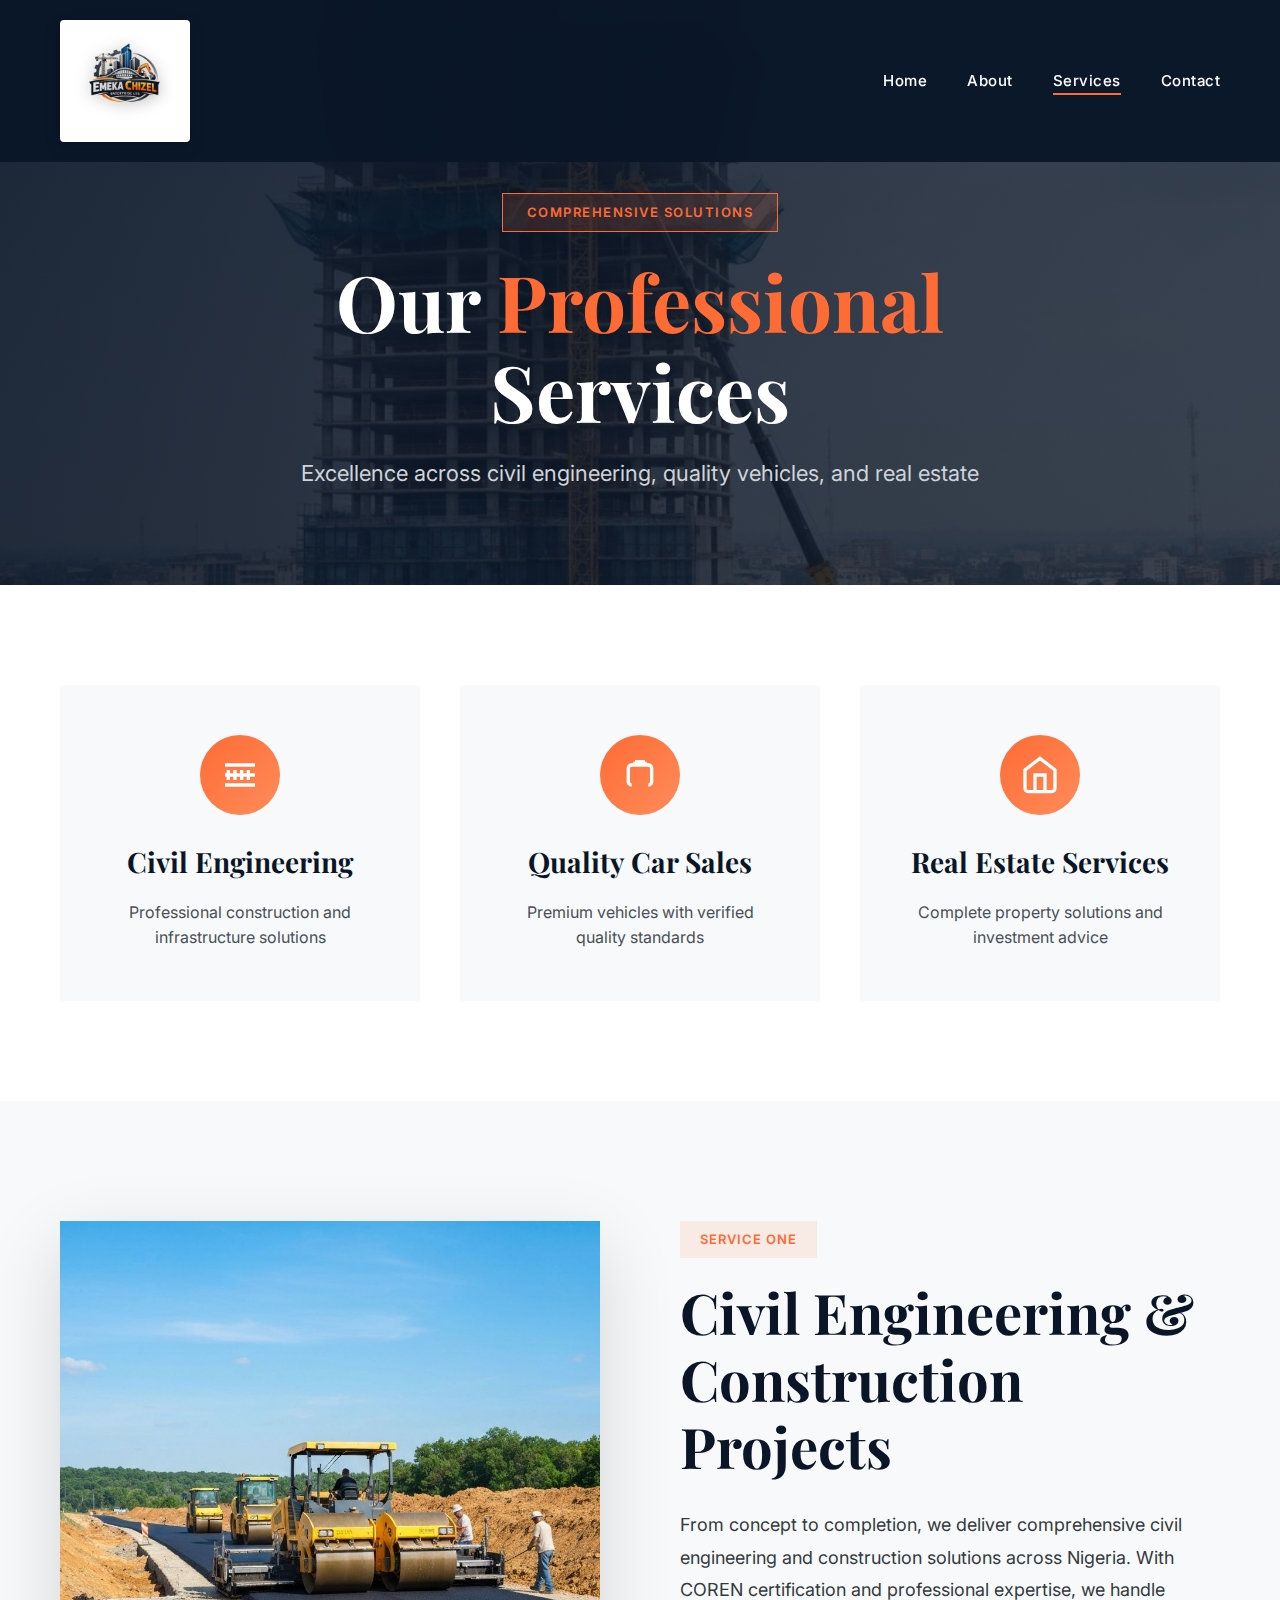
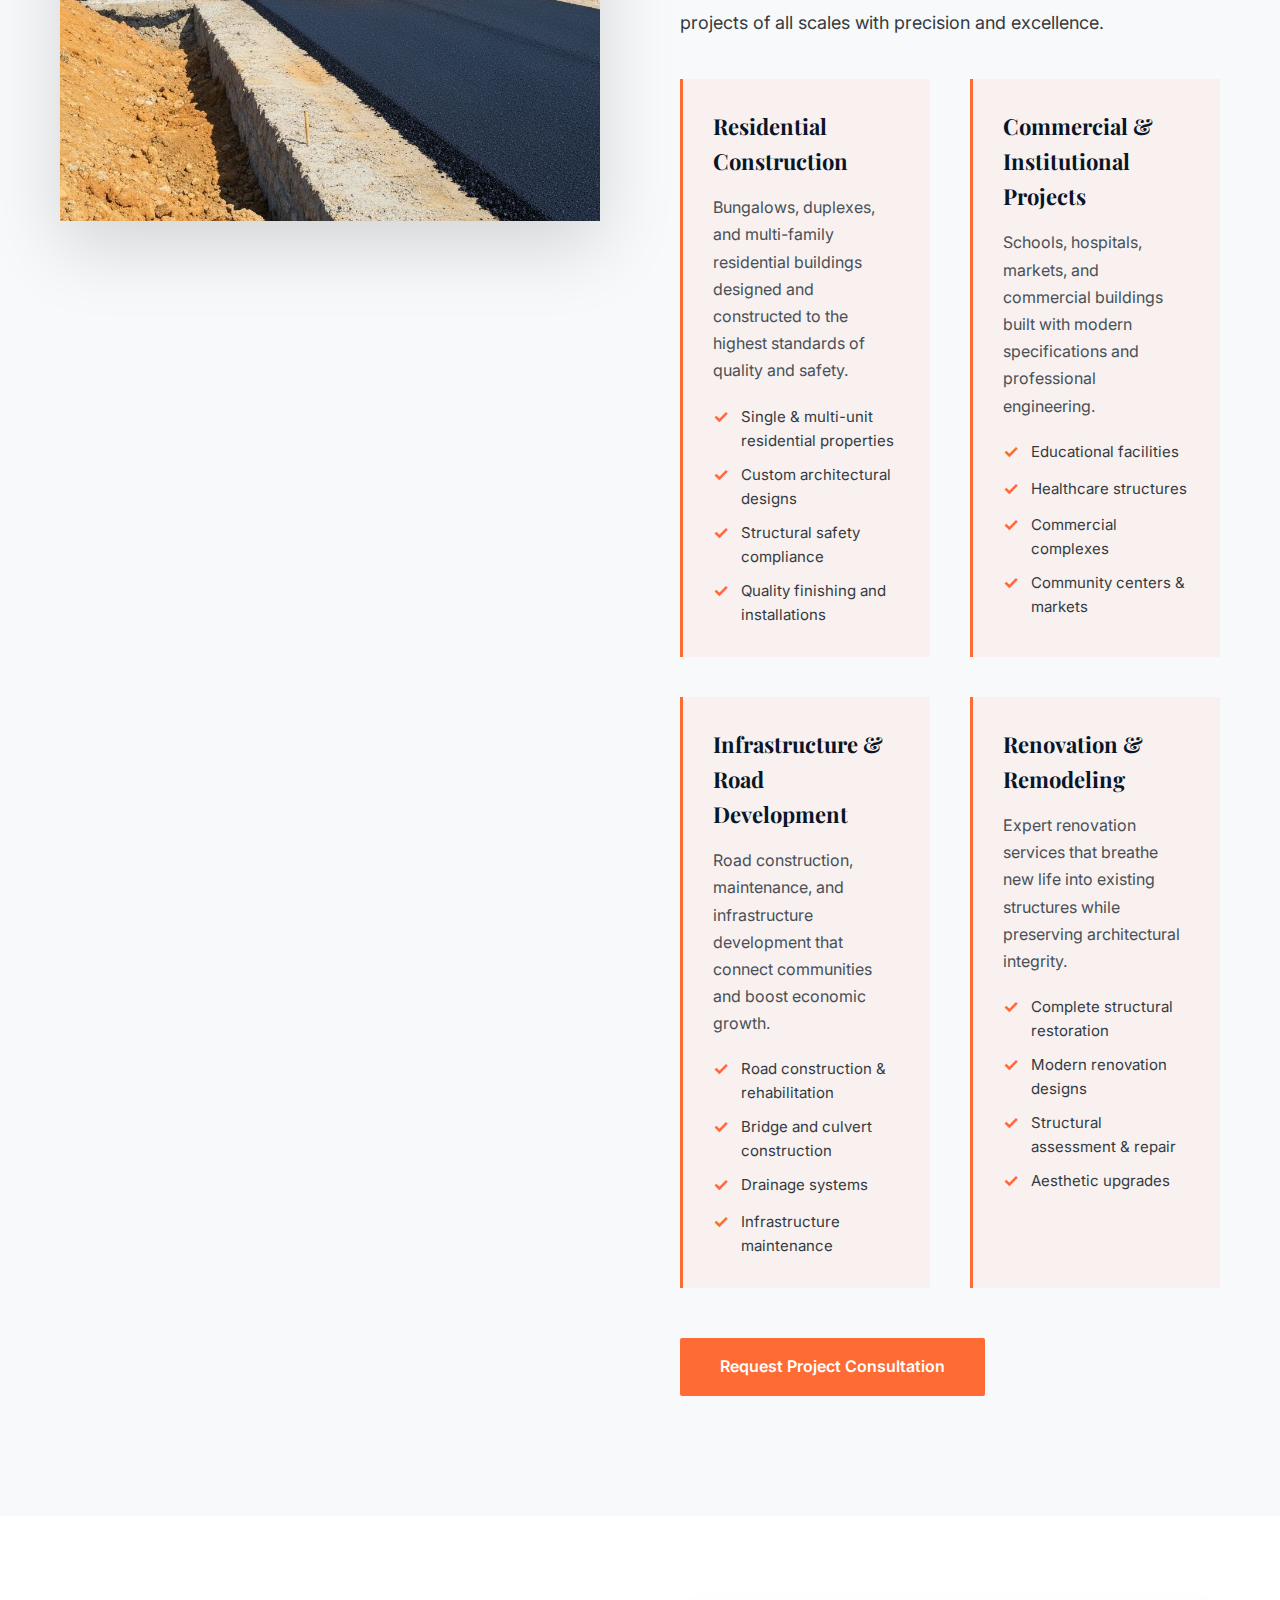
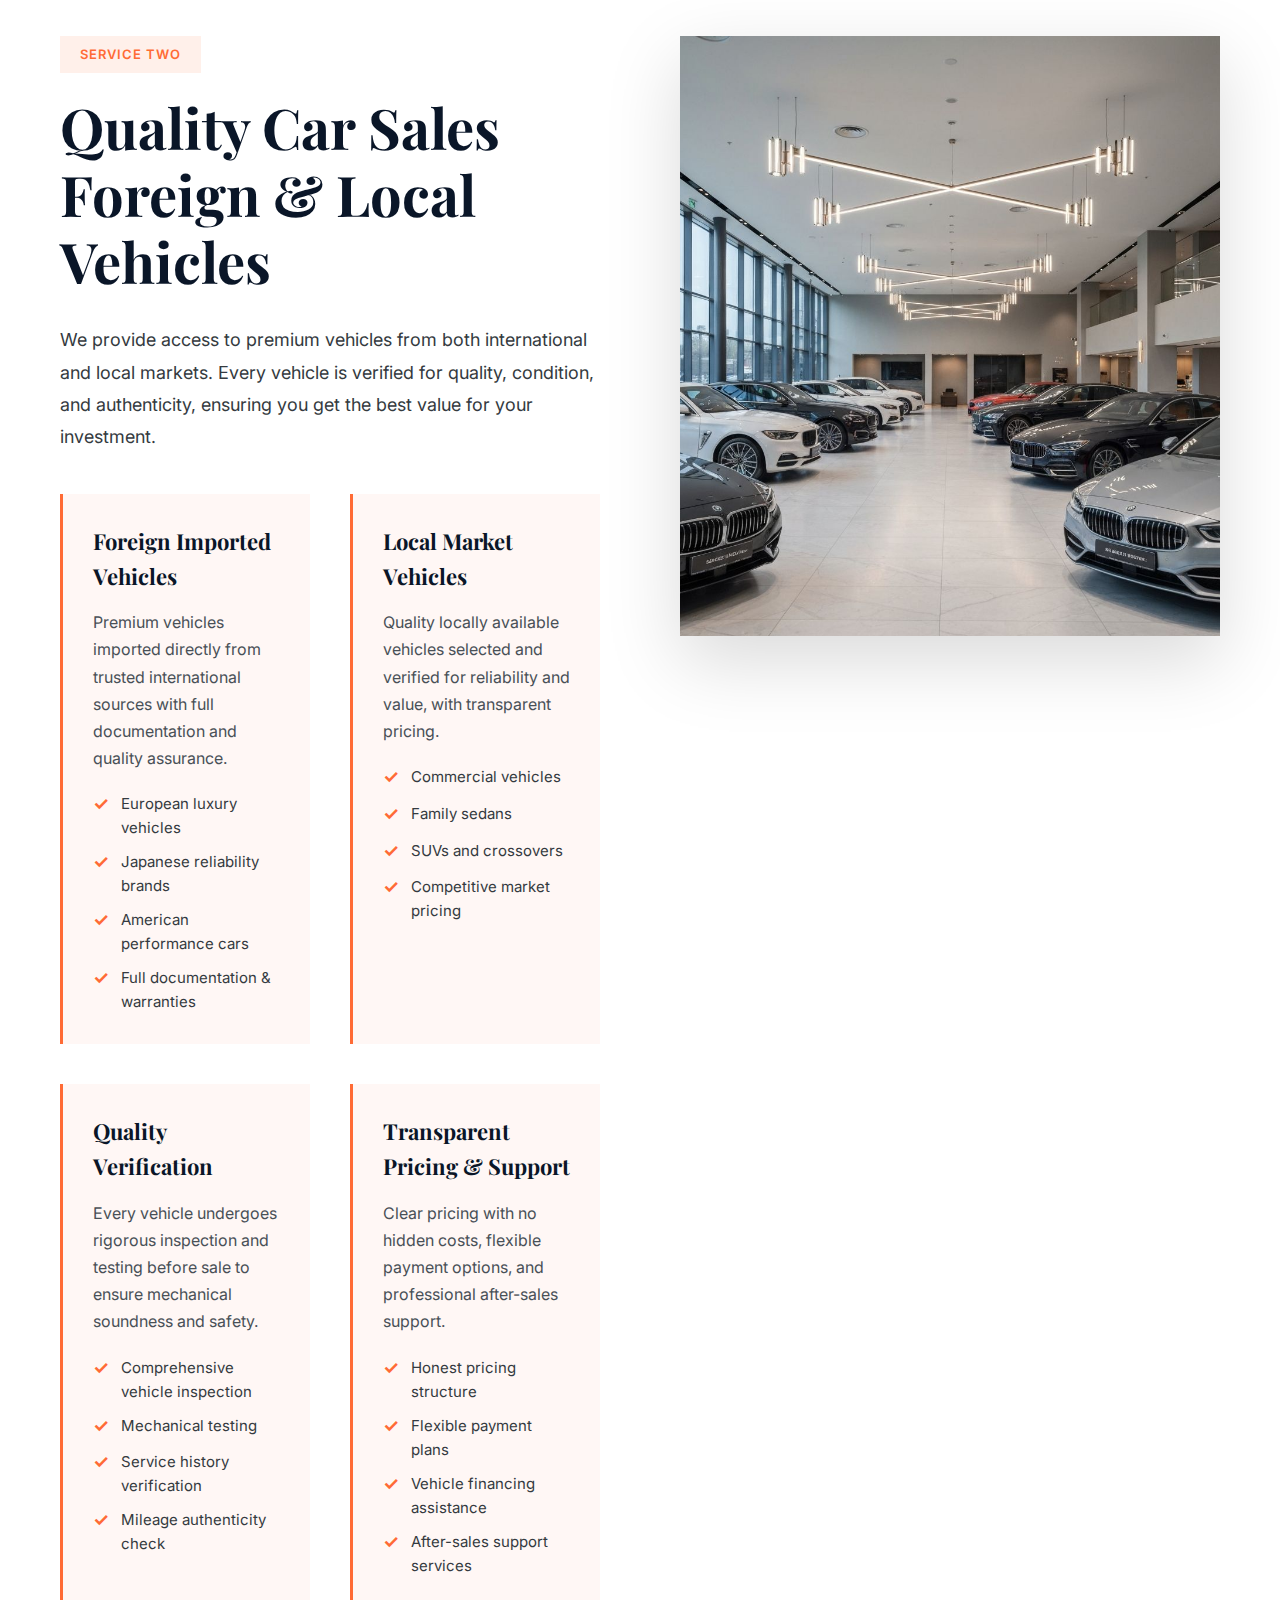
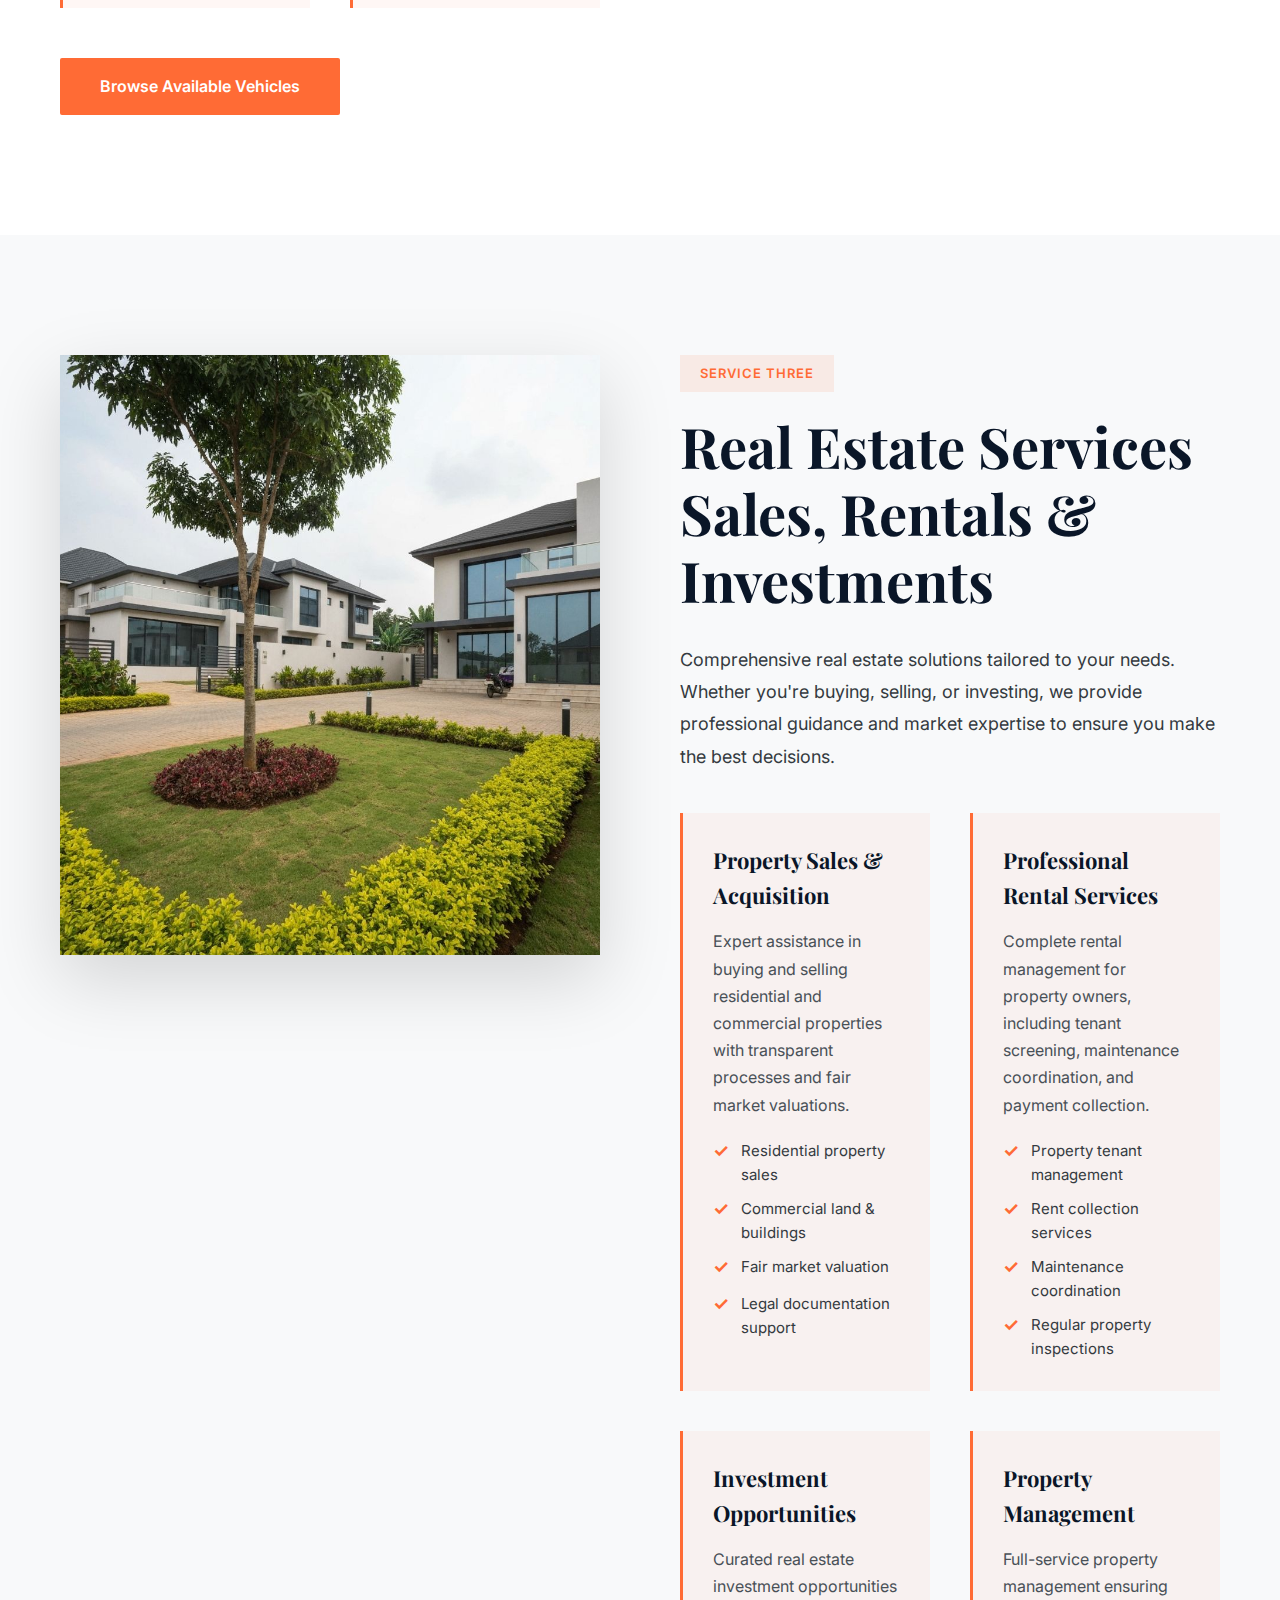
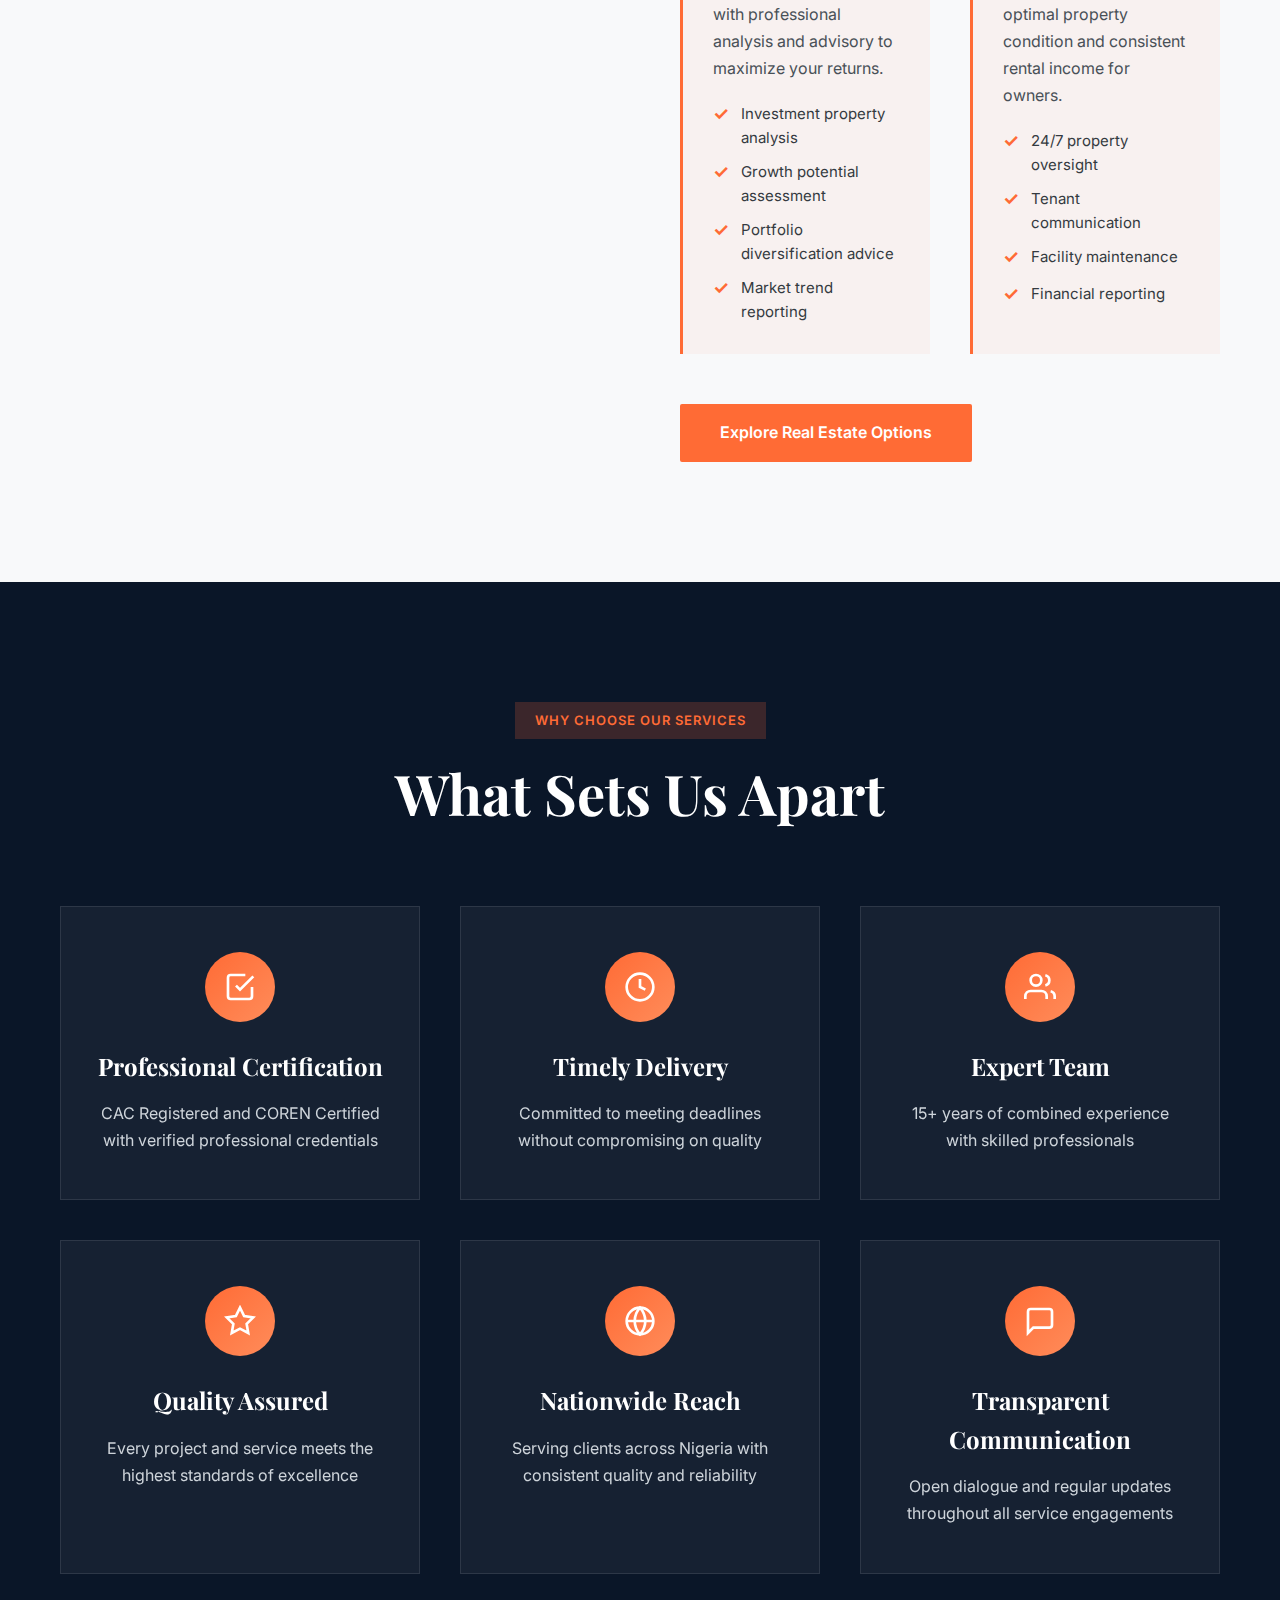
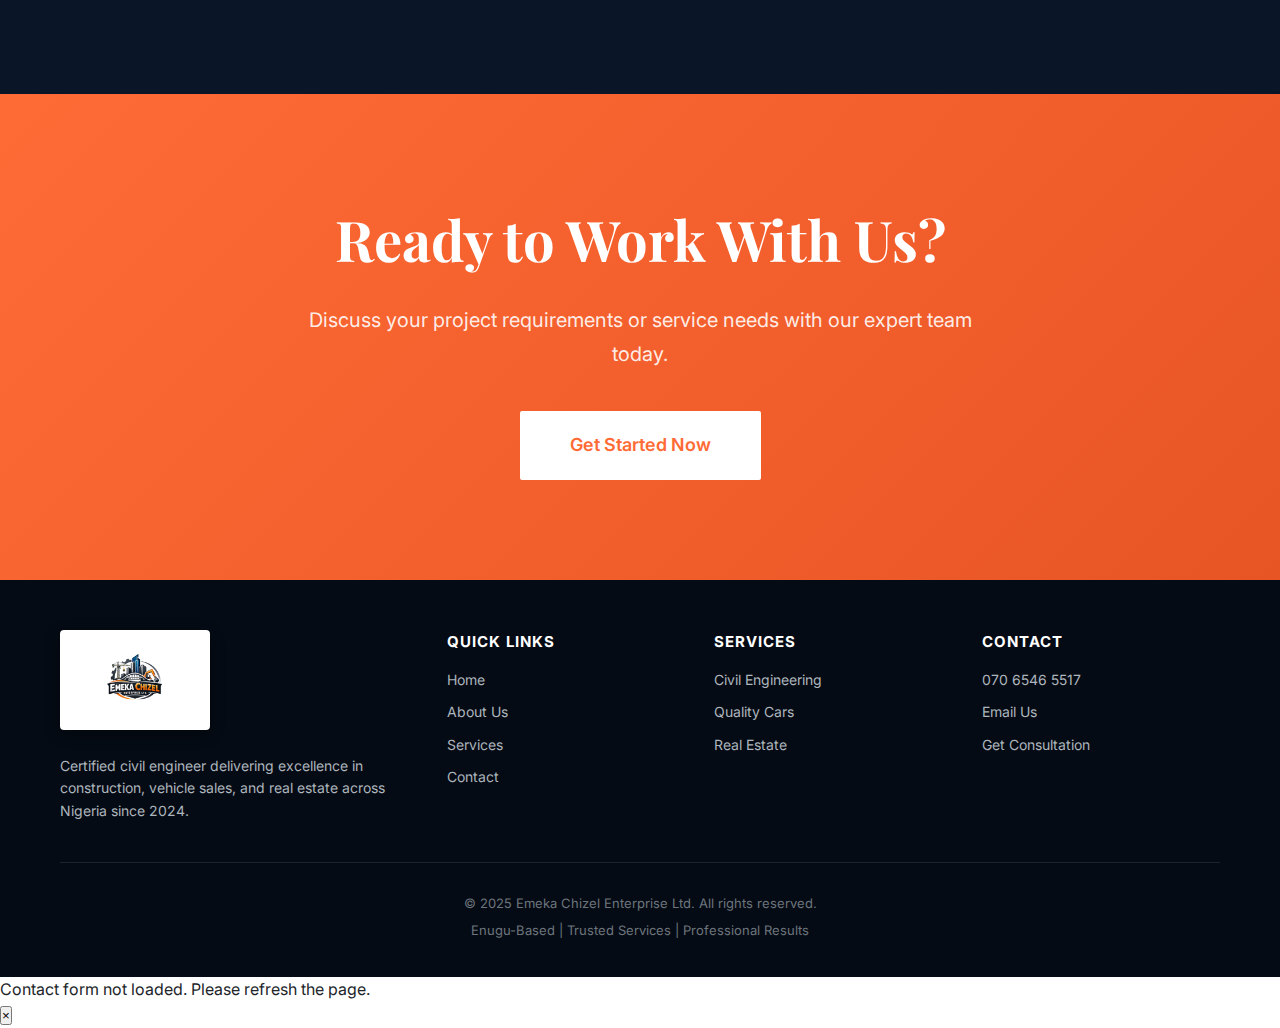
<file: services.html>
<!DOCTYPE html>
<html lang="en">
  <head>
    <meta charset="UTF-8" />
    <meta name="viewport" content="width=device-width, initial-scale=1.0" />
    <title>
      Services | Emeka Chizel Enterprise Ltd - Civil Engineering, Cars & Real
      Estate
    </title>
    <link rel="stylesheet" href="style.css" />
    <link rel="stylesheet" href="services.css" />
    <link rel="preconnect" href="https://fonts.googleapis.com" />
    <link rel="preconnect" href="https://fonts.gstatic.com" crossorigin />
    <link
      href="https://fonts.googleapis.com/css2?family=Playfair+Display:wght@400;500;600;700&family=Inter:wght@300;400;500;600;700&display=swap"
      rel="stylesheet"
    />
  </head>
  <body>
    <!-- Navigation -->
    <nav class="nav">
      <div class="container nav-container">
        <div class="nav-logo">
          <a href="index.html">
            <img
              src="./public/images/logo.png"
              alt="Emeka Chizel Enterprise Ltd"
            />
          </a>
        </div>
        <button class="nav-toggle" aria-label="Toggle navigation">
          <span></span>
          <span></span>
          <span></span>
        </button>
        <ul class="nav-menu">
          <li><a href="index.html">Home</a></li>
          <li><a href="about.html">About</a></li>
          <li><a href="services.html" class="active">Services</a></li>
          <li><a href="contact.html">Contact</a></li>
        </ul>
      </div>
    </nav>

    <!-- Services Hero -->
    <section class="services-hero">
      <div class="hero-background">
        <img
          src="./public/images/commercial-building.jpg"
          alt="Our professional services"
        />
        <div class="hero-overlay"></div>
      </div>
      <div class="container hero-content">
        <div class="hero-label">Comprehensive Solutions</div>
        <h1 class="hero-title">
          Our <span class="title-accent">Professional</span><br />Services
        </h1>
        <p class="hero-subtitle">
          Excellence across civil engineering, quality vehicles, and real estate
        </p>
      </div>
    </section>

    <!-- Services Overview -->
    <section class="services-overview">
      <div class="container">
        <div class="overview-grid">
          <div class="overview-card">
            <div class="overview-icon">
              <svg
                viewBox="0 0 24 24"
                fill="none"
                stroke="currentColor"
                stroke-width="2"
              >
                <path
                  d="M3 12h18M3 6h18M3 18h18M5 9v6M9 9v6M13 9v6M17 9v6"
                ></path>
              </svg>
            </div>
            <h3>Civil Engineering</h3>
            <p>Professional construction and infrastructure solutions</p>
          </div>
          <div class="overview-card">
            <div class="overview-icon">
              <svg
                viewBox="0 0 24 24"
                fill="none"
                stroke="currentColor"
                stroke-width="2"
              >
                <path
                  d="M7 18c-1.1 0-2-.9-2-2v-8a2 2 0 012-2h10a2 2 0 012 2v8a2 2 0 01-2 2M9 4h6M9 4v2h6V4"
                ></path>
              </svg>
            </div>
            <h3>Quality Car Sales</h3>
            <p>Premium vehicles with verified quality standards</p>
          </div>
          <div class="overview-card">
            <div class="overview-icon">
              <svg
                viewBox="0 0 24 24"
                fill="none"
                stroke="currentColor"
                stroke-width="2"
              >
                <path d="M3 9l9-7 9 7v11a2 2 0 01-2 2H5a2 2 0 01-2-2z"></path>
                <path d="M9 22V12h6v10"></path>
              </svg>
            </div>
            <h3>Real Estate Services</h3>
            <p>Complete property solutions and investment advice</p>
          </div>
        </div>
      </div>
    </section>

    <!-- Service 1: Civil Engineering -->
    <section class="service-detail civil-engineering">
      <div class="container">
        <div class="service-detail-grid">
          <div class="service-detail-image">
            <img
              src="./public/images/road-construction.jpg"
              alt="Civil Engineering Projects"
            />
          </div>
          <div class="service-detail-content">
            <div class="section-label">Service One</div>
            <h2 class="section-title">
              Civil Engineering &<br />Construction Projects
            </h2>
            <p class="service-intro">
              From concept to completion, we deliver comprehensive civil
              engineering and construction solutions across Nigeria. With COREN
              certification and professional expertise, we handle projects of
              all scales with precision and excellence.
            </p>
            <div class="service-features">
              <div class="feature-block">
                <h3>Residential Construction</h3>
                <p>
                  Bungalows, duplexes, and multi-family residential buildings
                  designed and constructed to the highest standards of quality
                  and safety.
                </p>
                <ul class="feature-list">
                  <li>Single & multi-unit residential properties</li>
                  <li>Custom architectural designs</li>
                  <li>Structural safety compliance</li>
                  <li>Quality finishing and installations</li>
                </ul>
              </div>
              <div class="feature-block">
                <h3>Commercial & Institutional Projects</h3>
                <p>
                  Schools, hospitals, markets, and commercial buildings built
                  with modern specifications and professional engineering.
                </p>
                <ul class="feature-list">
                  <li>Educational facilities</li>
                  <li>Healthcare structures</li>
                  <li>Commercial complexes</li>
                  <li>Community centers & markets</li>
                </ul>
              </div>
              <div class="feature-block">
                <h3>Infrastructure & Road Development</h3>
                <p>
                  Road construction, maintenance, and infrastructure development
                  that connect communities and boost economic growth.
                </p>
                <ul class="feature-list">
                  <li>Road construction & rehabilitation</li>
                  <li>Bridge and culvert construction</li>
                  <li>Drainage systems</li>
                  <li>Infrastructure maintenance</li>
                </ul>
              </div>
              <div class="feature-block">
                <h3>Renovation & Remodeling</h3>
                <p>
                  Expert renovation services that breathe new life into existing
                  structures while preserving architectural integrity.
                </p>
                <ul class="feature-list">
                  <li>Complete structural restoration</li>
                  <li>Modern renovation designs</li>
                  <li>Structural assessment & repair</li>
                  <li>Aesthetic upgrades</li>
                </ul>
              </div>
            </div>
            <div class="service-cta">
              <a href="contact.html" class="btn btn-primary"
                >Request Project Consultation</a
              >
            </div>
          </div>
        </div>
      </div>
    </section>

    <!-- Service 2: Quality Car Sales -->
    <section class="service-detail quality-cars">
      <div class="container">
        <div class="service-detail-grid reverse">
          <div class="service-detail-image">
            <img
              src="./public/images/luxury-cars.jpg"
              alt="Quality Car Sales"
            />
          </div>
          <div class="service-detail-content">
            <div class="section-label">Service Two</div>
            <h2 class="section-title">
              Quality Car Sales<br />Foreign & Local Vehicles
            </h2>
            <p class="service-intro">
              We provide access to premium vehicles from both international and
              local markets. Every vehicle is verified for quality, condition,
              and authenticity, ensuring you get the best value for your
              investment.
            </p>
            <div class="service-features">
              <div class="feature-block">
                <h3>Foreign Imported Vehicles</h3>
                <p>
                  Premium vehicles imported directly from trusted international
                  sources with full documentation and quality assurance.
                </p>
                <ul class="feature-list">
                  <li>European luxury vehicles</li>
                  <li>Japanese reliability brands</li>
                  <li>American performance cars</li>
                  <li>Full documentation & warranties</li>
                </ul>
              </div>
              <div class="feature-block">
                <h3>Local Market Vehicles</h3>
                <p>
                  Quality locally available vehicles selected and verified for
                  reliability and value, with transparent pricing.
                </p>
                <ul class="feature-list">
                  <li>Commercial vehicles</li>
                  <li>Family sedans</li>
                  <li>SUVs and crossovers</li>
                  <li>Competitive market pricing</li>
                </ul>
              </div>
              <div class="feature-block">
                <h3>Quality Verification</h3>
                <p>
                  Every vehicle undergoes rigorous inspection and testing before
                  sale to ensure mechanical soundness and safety.
                </p>
                <ul class="feature-list">
                  <li>Comprehensive vehicle inspection</li>
                  <li>Mechanical testing</li>
                  <li>Service history verification</li>
                  <li>Mileage authenticity check</li>
                </ul>
              </div>
              <div class="feature-block">
                <h3>Transparent Pricing & Support</h3>
                <p>
                  Clear pricing with no hidden costs, flexible payment options,
                  and professional after-sales support.
                </p>
                <ul class="feature-list">
                  <li>Honest pricing structure</li>
                  <li>Flexible payment plans</li>
                  <li>Vehicle financing assistance</li>
                  <li>After-sales support services</li>
                </ul>
              </div>
            </div>
            <div class="service-cta">
              <a href="contact.html" class="btn btn-primary"
                >Browse Available Vehicles</a
              >
            </div>
          </div>
        </div>
      </div>
    </section>

    <!-- Service 3: Real Estate -->
    <section class="service-detail real-estate">
      <div class="container">
        <div class="service-detail-grid">
          <div class="service-detail-image">
            <img
              src="./public/images/real-estate.jpg"
              alt="Real Estate Services"
            />
          </div>
          <div class="service-detail-content">
            <div class="section-label">Service Three</div>
            <h2 class="section-title">
              Real Estate Services<br />Sales, Rentals & Investments
            </h2>
            <p class="service-intro">
              Comprehensive real estate solutions tailored to your needs.
              Whether you're buying, selling, or investing, we provide
              professional guidance and market expertise to ensure you make the
              best decisions.
            </p>
            <div class="service-features">
              <div class="feature-block">
                <h3>Property Sales & Acquisition</h3>
                <p>
                  Expert assistance in buying and selling residential and
                  commercial properties with transparent processes and fair
                  market valuations.
                </p>
                <ul class="feature-list">
                  <li>Residential property sales</li>
                  <li>Commercial land & buildings</li>
                  <li>Fair market valuation</li>
                  <li>Legal documentation support</li>
                </ul>
              </div>
              <div class="feature-block">
                <h3>Professional Rental Services</h3>
                <p>
                  Complete rental management for property owners, including
                  tenant screening, maintenance coordination, and payment
                  collection.
                </p>
                <ul class="feature-list">
                  <li>Property tenant management</li>
                  <li>Rent collection services</li>
                  <li>Maintenance coordination</li>
                  <li>Regular property inspections</li>
                </ul>
              </div>
              <div class="feature-block">
                <h3>Investment Opportunities</h3>
                <p>
                  Curated real estate investment opportunities with professional
                  analysis and advisory to maximize your returns.
                </p>
                <ul class="feature-list">
                  <li>Investment property analysis</li>
                  <li>Growth potential assessment</li>
                  <li>Portfolio diversification advice</li>
                  <li>Market trend reporting</li>
                </ul>
              </div>
              <div class="feature-block">
                <h3>Property Management</h3>
                <p>
                  Full-service property management ensuring optimal property
                  condition and consistent rental income for owners.
                </p>
                <ul class="feature-list">
                  <li>24/7 property oversight</li>
                  <li>Tenant communication</li>
                  <li>Facility maintenance</li>
                  <li>Financial reporting</li>
                </ul>
              </div>
            </div>
            <div class="service-cta">
              <a href="contact.html" class="btn btn-primary"
                >Explore Real Estate Options</a
              >
            </div>
          </div>
        </div>
      </div>
    </section>

    <!-- Why Our Services -->
    <section class="service-benefits">
      <div class="container">
        <div class="section-header">
          <div class="section-label">Why Choose Our Services</div>
          <h2 class="section-title">What Sets Us Apart</h2>
        </div>
        <div class="benefits-grid">
          <div class="benefit-card">
            <div class="benefit-icon">
              <svg
                viewBox="0 0 24 24"
                fill="none"
                stroke="currentColor"
                stroke-width="2"
              >
                <path d="M9 11l3 3L22 4"></path>
                <path
                  d="M21 12v7a2 2 0 01-2 2H5a2 2 0 01-2-2V5a2 2 0 012-2h11"
                ></path>
              </svg>
            </div>
            <h3>Professional Certification</h3>
            <p>
              CAC Registered and COREN Certified with verified professional
              credentials
            </p>
          </div>
          <div class="benefit-card">
            <div class="benefit-icon">
              <svg
                viewBox="0 0 24 24"
                fill="none"
                stroke="currentColor"
                stroke-width="2"
              >
                <path
                  d="M12 2C6.48 2 2 6.48 2 12s4.48 10 10 10 10-4.48 10-10S17.52 2 12 2z"
                ></path>
                <path d="M12 6v6l4 2"></path>
              </svg>
            </div>
            <h3>Timely Delivery</h3>
            <p>
              Committed to meeting deadlines without compromising on quality
            </p>
          </div>
          <div class="benefit-card">
            <div class="benefit-icon">
              <svg
                viewBox="0 0 24 24"
                fill="none"
                stroke="currentColor"
                stroke-width="2"
              >
                <path d="M17 21v-2a4 4 0 00-4-4H5a4 4 0 00-4 4v2"></path>
                <circle cx="9" cy="7" r="4"></circle>
                <path
                  d="M23 21v-2a4 4 0 00-3-3.87M16 3.13a4 4 0 010 7.75"
                ></path>
              </svg>
            </div>
            <h3>Expert Team</h3>
            <p>15+ years of combined experience with skilled professionals</p>
          </div>
          <div class="benefit-card">
            <div class="benefit-icon">
              <svg
                viewBox="0 0 24 24"
                fill="none"
                stroke="currentColor"
                stroke-width="2"
              >
                <path
                  d="M12 2l3.09 6.26L22 9.27l-5 4.87 1.18 6.88L12 17.77l-6.18 3.25L7 14.14 2 9.27l6.91-1.01L12 2z"
                ></path>
              </svg>
            </div>
            <h3>Quality Assured</h3>
            <p>
              Every project and service meets the highest standards of
              excellence
            </p>
          </div>
          <div class="benefit-card">
            <div class="benefit-icon">
              <svg
                viewBox="0 0 24 24"
                fill="none"
                stroke="currentColor"
                stroke-width="2"
              >
                <circle cx="12" cy="12" r="10"></circle>
                <path
                  d="M2 12h20M12 2a15.3 15.3 0 0 1 4 10 15.3 15.3 0 0 1-4 10 15.3 15.3 0 0 1-4-10 15.3 15.3 0 0 1 4-10z"
                ></path>
              </svg>
            </div>
            <h3>Nationwide Reach</h3>
            <p>
              Serving clients across Nigeria with consistent quality and
              reliability
            </p>
          </div>
          <div class="benefit-card">
            <div class="benefit-icon">
              <svg
                viewBox="0 0 24 24"
                fill="none"
                stroke="currentColor"
                stroke-width="2"
              >
                <path
                  d="M21 15a2 2 0 0 1-2 2H7l-4 4V5a2 2 0 0 1 2-2h14a2 2 0 0 1 2 2z"
                ></path>
              </svg>
            </div>
            <h3>Transparent Communication</h3>
            <p>
              Open dialogue and regular updates throughout all service
              engagements
            </p>
          </div>
        </div>
      </div>
    </section>

    <!-- CTA Section -->
    <section class="cta-section">
      <div class="container">
        <div class="cta-content">
          <h2>Ready to Work With Us?</h2>
          <p>
            Discuss your project requirements or service needs with our expert
            team today.
          </p>
          <a href="contact.html" class="btn btn-primary btn-large"
            >Get Started Now</a
          >
        </div>
      </div>
    </section>

    <!-- Footer -->
    <footer class="footer">
      <div class="container">
        <div class="footer-grid">
          <div class="footer-logo">
            <img
              src="./public/images/logo.png"
              alt="Emeka Chizel Enterprise Ltd"
            />
            <p class="footer-description">
              Certified civil engineer delivering excellence in construction,
              vehicle sales, and real estate across Nigeria since 2024.
            </p>
          </div>
          <div class="footer-col">
            <h4>Quick Links</h4>
            <ul>
              <li><a href="index.html">Home</a></li>
              <li><a href="about.html">About Us</a></li>
              <li><a href="services.html">Services</a></li>
              <li><a href="contact.html">Contact</a></li>
            </ul>
          </div>
          <div class="footer-col">
            <h4>Services</h4>
            <ul>
              <li><a href="services.html#civil">Civil Engineering</a></li>
              <li><a href="services.html#cars">Quality Cars</a></li>
              <li><a href="services.html#realestate">Real Estate</a></li>
            </ul>
          </div>
          <div class="footer-col">
            <h4>Contact</h4>
            <ul>
              <li><a href="tel:07065465517">070 6546 5517</a></li>
              <li><a href="mailto:emekaejiogu400@gmail.com">Email Us</a></li>
              <li>
                <a href="contact.html">Get Consultation</a>
              </li>
            </ul>
          </div>
        </div>
        <div class="footer-bottom">
          <p>&copy; 2025 Emeka Chizel Enterprise Ltd. All rights reserved.</p>
          <p class="footer-tagline">
            Enugu-Based | Trusted Services | Professional Results
          </p>
        </div>
      </div>
    </footer>

    <script src="script.js"></script>
  </body>
</html>
</file>
<file: style.css>
/* Global Styles */
* {
  margin: 0;
  padding: 0;
  box-sizing: border-box;
}

:root {
  --color-navy: #0a1628;
  --color-navy-light: #1a2942;
  --color-navy-dark: #050b14;
  --color-orange: #ff6b35;
  --color-orange-light: #ff8c5a;
  --color-orange-dark: #e85525;
  --color-white: #ffffff;
  --color-gray-50: #f8f9fa;
  --color-gray-100: #e9ecef;
  --color-gray-200: #dee2e6;
  --color-gray-300: #ced4da;
  --color-gray-400: #adb5bd;
  --color-gray-500: #6c757d;
  --color-gray-600: #495057;
  --color-gray-700: #343a40;
  --color-gray-800: #212529;

  --font-display: "Playfair Display", serif;
  --font-body: "Inter", sans-serif;

  --transition: all 0.3s cubic-bezier(0.4, 0, 0.2, 1);
}

body {
  font-family: var(--font-body);
  color: var(--color-gray-800);
  background-color: var(--color-white);
  line-height: 1.6;
  overflow-x: hidden;
}

.container {
  max-width: 1200px;
  margin: 0 auto;
  padding: 0 20px;
}

.container-full {
  max-width: 1400px;
  margin: 0 auto;
  padding: 0 20px;
}

/* Navigation */
.nav {
  position: fixed;
  top: 0;
  left: 0;
  right: 0;
  background-color: rgba(10, 22, 40, 0.95);
  backdrop-filter: blur(10px);
  z-index: 1000;
  padding: 20px 0;
  transition: var(--transition);
}

.nav-container {
  display: flex;
  justify-content: space-between;
  align-items: center;
}

.nav-logo {
  background-color: var(--color-white);
  padding: 12px 20px;
  border-radius: 4px;
  display: flex;
  align-items: center;
  box-shadow: 0 4px 15px rgba(0, 0, 0, 0.2);
}

.nav-logo img {
  height: 90px;
  width: auto;
  object-fit: contain;
  filter: drop-shadow(0 2px 8px rgba(0, 0, 0, 0.3));
}

.nav-menu {
  display: flex;
  list-style: none;
  gap: 40px;
}

.nav-menu a {
  color: var(--color-white);
  text-decoration: none;
  font-weight: 500;
  font-size: 15px;
  letter-spacing: 0.5px;
  transition: var(--transition);
  position: relative;
}

.nav-menu a::after {
  content: "";
  position: absolute;
  bottom: -5px;
  left: 0;
  width: 0;
  height: 2px;
  background-color: var(--color-orange);
  transition: var(--transition);
}

.nav-menu a:hover::after,
.nav-menu a.active::after {
  width: 100%;
}

.nav-toggle {
  display: none;
  flex-direction: column;
  gap: 5px;
  background: none;
  border: none;
  cursor: pointer;
}

.nav-toggle span {
  width: 25px;
  height: 2px;
  background-color: var(--color-white);
  transition: var(--transition);
}

/* Hero Section */
.hero {
  position: relative;
  min-height: 100vh;
  display: flex;
  align-items: center;
  padding-top: 100px;
  overflow: hidden;
}

.hero-background {
  position: absolute;
  top: 0;
  left: 0;
  width: 100%;
  height: 100%;
  z-index: -1;
}

.hero-background img {
  width: 100%;
  height: 100%;
  object-fit: cover;
}

.hero-overlay {
  position: absolute;
  top: 0;
  left: 0;
  width: 100%;
  height: 100%;
  background: linear-gradient(
    135deg,
    rgba(10, 22, 40, 0.95) 0%,
    rgba(10, 22, 40, 0.7) 100%
  );
}

.hero-content {
  position: relative;
  z-index: 1;
}

.hero-label {
  display: inline-block;
  padding: 8px 20px;
  background-color: rgba(255, 107, 53, 0.1);
  border: 1px solid var(--color-orange);
  color: var(--color-orange);
  font-size: 13px;
  font-weight: 600;
  letter-spacing: 1px;
  text-transform: uppercase;
  margin-bottom: 30px;
  animation: fadeInUp 0.8s ease-out;
}

.hero-title {
  font-family: var(--font-display);
  font-size: clamp(48px, 8vw, 92px);
  font-weight: 700;
  line-height: 1.1;
  color: var(--color-white);
  margin-bottom: 30px;
  animation: fadeInUp 0.8s ease-out 0.2s backwards;
}

.hero-title-accent {
  color: var(--color-orange);
  display: block;
}

.hero-description {
  font-size: 20px;
  color: var(--color-gray-300);
  max-width: 600px;
  margin-bottom: 40px;
  line-height: 1.7;
  animation: fadeInUp 0.8s ease-out 0.4s backwards;
}

.hero-cta {
  display: flex;
  gap: 20px;
  animation: fadeInUp 0.8s ease-out 0.6s backwards;
}

.btn {
  display: inline-block;
  padding: 16px 40px;
  font-size: 16px;
  font-weight: 600;
  text-decoration: none;
  border-radius: 2px;
  transition: var(--transition);
  cursor: pointer;
  border: none;
  text-align: center;
}

.btn-primary {
  background-color: var(--color-orange);
  color: var(--color-white);
}

.btn-primary:hover {
  background-color: var(--color-orange-dark);
  transform: translateY(-2px);
  box-shadow: 0 10px 30px rgba(255, 107, 53, 0.3);
}

.btn-secondary {
  background-color: transparent;
  color: var(--color-white);
  border: 2px solid var(--color-white);
}

.btn-secondary:hover {
  background-color: var(--color-white);
  color: var(--color-navy);
}

.btn-large {
  padding: 20px 50px;
  font-size: 18px;
}

.btn-full {
  width: 100%;
}

.scroll-indicator {
  position: absolute;
  bottom: 40px;
  left: 50%;
  transform: translateX(-50%);
  display: flex;
  flex-direction: column;
  align-items: center;
  gap: 10px;
  color: var(--color-white);
  font-size: 12px;
  letter-spacing: 2px;
  text-transform: uppercase;
  animation: fadeIn 1s ease-out 1s backwards;
}

.scroll-line {
  width: 1px;
  height: 40px;
  background: linear-gradient(to bottom, var(--color-orange), transparent);
  animation: scrollLine 2s ease-in-out infinite;
}

/* Stats Bar */
.stats-bar {
  background-color: var(--color-navy);
  padding: 60px 0;
}

.stats-grid {
  display: grid;
  grid-template-columns: repeat(auto-fit, minmax(200px, 1fr));
  gap: 40px;
  text-align: center;
}

.stat-item {
  animation: fadeInUp 0.8s ease-out;
}

.stat-number {
  font-family: var(--font-display);
  font-size: 56px;
  font-weight: 700;
  color: var(--color-orange);
  margin-bottom: 10px;
}

.stat-label {
  color: var(--color-gray-300);
  font-size: 16px;
  font-weight: 500;
}

/* Shared Section Styles */
.section-label {
  display: inline-block;
  padding: 8px 20px;
  background-color: rgba(255, 107, 53, 0.1);
  color: var(--color-orange);
  font-size: 13px;
  font-weight: 600;
  letter-spacing: 1px;
  text-transform: uppercase;
  margin-bottom: 20px;
}

.section-title {
  font-family: var(--font-display);
  font-size: clamp(36px, 5vw, 56px);
  font-weight: 700;
  line-height: 1.2;
  color: var(--color-navy);
  margin-bottom: 30px;
}

.section-description {
  font-size: 18px;
  color: var(--color-gray-600);
  line-height: 1.8;
  margin-bottom: 40px;
}

.section-header {
  text-align: center;
  max-width: 800px;
  margin: 0 auto 80px;
}

.section-subtitle {
  font-size: 18px;
  color: var(--color-gray-600);
  line-height: 1.7;
}

/* About Section */
.about {
  padding: 120px 0;
  background-color: var(--color-white);
}

.about-grid {
  display: grid;
  grid-template-columns: 1fr 1fr;
  gap: 80px;
  align-items: center;
}

.about-images {
  position: relative;
  height: 700px;
}

.about-image-main {
  position: absolute;
  top: 0;
  right: 0;
  width: 75%;
  height: 70%;
  overflow: hidden;
  box-shadow: 0 20px 60px rgba(0, 0, 0, 0.15);
}

.about-image-main img {
  width: 100%;
  height: 100%;
  object-fit: cover;
  transition: var(--transition);
}

.about-image-main:hover img {
  transform: scale(1.05);
}

.about-image-secondary {
  position: absolute;
  bottom: 0;
  left: 0;
  width: 60%;
  height: 50%;
  overflow: hidden;
  box-shadow: 0 20px 60px rgba(0, 0, 0, 0.15);
}

.about-image-secondary img {
  width: 100%;
  height: 100%;
  object-fit: cover;
  transition: var(--transition);
}

.about-image-secondary:hover img {
  transform: scale(1.05);
}

.about-badge {
  position: absolute;
  top: 50%;
  left: 50%;
  transform: translate(-50%, -50%);
  width: 140px;
  height: 140px;
  background-color: var(--color-orange);
  border-radius: 50%;
  display: flex;
  align-items: center;
  justify-content: center;
  box-shadow: 0 10px 40px rgba(255, 107, 53, 0.4);
  animation: pulse 2s ease-in-out infinite;
}

.badge-content {
  text-align: center;
  color: var(--color-white);
}

.badge-number {
  font-size: 32px;
  font-weight: 700;
  line-height: 1;
}

.badge-text {
  font-size: 14px;
  font-weight: 600;
  text-transform: uppercase;
  letter-spacing: 1px;
}

.about-features {
  display: flex;
  flex-direction: column;
  gap: 30px;
  margin-bottom: 40px;
}

.feature-item {
  display: flex;
  gap: 20px;
}

.feature-icon {
  flex-shrink: 0;
  width: 50px;
  height: 50px;
  background-color: rgba(255, 107, 53, 0.1);
  border-radius: 50%;
  display: flex;
  align-items: center;
  justify-content: center;
  color: var(--color-orange);
}

.feature-icon svg {
  width: 24px;
  height: 24px;
}

.feature-text h3 {
  font-size: 20px;
  font-weight: 600;
  color: var(--color-navy);
  margin-bottom: 8px;
}

.feature-text p {
  font-size: 16px;
  color: var(--color-gray-600);
  line-height: 1.6;
}

.about-cta {
  display: flex;
  align-items: center;
  gap: 30px;
}

.about-contact {
  display: flex;
  align-items: center;
  gap: 10px;
  color: var(--color-gray-600);
}

.about-contact a {
  color: var(--color-navy);
  font-weight: 600;
  font-size: 18px;
  text-decoration: none;
}

/* Services Section */
.services {
  padding: 120px 0;
  background-color: var(--color-gray-50);
}

.services-grid {
  display: grid;
  grid-template-columns: repeat(2, 1fr);
  gap: 30px;
}

.service-card {
  background-color: var(--color-white);
  overflow: hidden;
  transition: var(--transition);
  display: flex;
  flex-direction: column;
}

.service-card:hover {
  transform: translateY(-10px);
  box-shadow: 0 20px 60px rgba(0, 0, 0, 0.1);
}

.service-card-large {
  grid-column: span 2;
  flex-direction: row;
}

.service-image {
  position: relative;
  overflow: hidden;
  height: 400px;
}

.service-card-large .service-image {
  width: 50%;
  height: auto;
}

.service-image img {
  width: 100%;
  height: 100%;
  object-fit: cover;
  transition: var(--transition);
}

.service-card:hover .service-image img {
  transform: scale(1.1);
}

.service-content {
  padding: 50px;
  display: flex;
  flex-direction: column;
  gap: 20px;
}

.service-card-large .service-content {
  width: 50%;
}

.service-number {
  font-family: var(--font-display);
  font-size: 48px;
  font-weight: 700;
  color: rgba(255, 107, 53, 0.2);
  line-height: 1;
}

.service-title {
  font-family: var(--font-display);
  font-size: 32px;
  font-weight: 700;
  color: var(--color-navy);
  line-height: 1.2;
}

.service-description {
  font-size: 16px;
  color: var(--color-gray-600);
  line-height: 1.7;
}

.service-list {
  list-style: none;
  display: flex;
  flex-direction: column;
  gap: 12px;
}

.service-list li {
  display: flex;
  align-items: center;
  gap: 12px;
  font-size: 15px;
  color: var(--color-gray-700);
}

.service-list li::before {
  content: "→";
  color: var(--color-orange);
  font-weight: 700;
}

/* Projects Section */
.projects {
  padding: 120px 0;
  background-color: var(--color-white);
}

.projects-grid {
  display: grid;
  grid-template-columns: repeat(2, 1fr);
  gap: 30px;
}

.project-card {
  position: relative;
  overflow: hidden;
  cursor: pointer;
  transition: var(--transition);
}

.project-card:hover {
  transform: translateY(-5px);
}

.project-image {
  position: relative;
  height: 500px;
  overflow: hidden;
}

.project-image img {
  width: 100%;
  height: 100%;
  object-fit: cover;
  transition: var(--transition);
}

.project-card:hover .project-image img {
  transform: scale(1.1);
}

.project-overlay {
  position: absolute;
  top: 0;
  left: 0;
  width: 100%;
  height: 100%;
  background: linear-gradient(
    to bottom,
    transparent 0%,
    rgba(10, 22, 40, 0.9) 100%
  );
  display: flex;
  align-items: flex-start;
  justify-content: flex-end;
  padding: 30px;
}

.project-category {
  padding: 8px 20px;
  background-color: var(--color-orange);
  color: var(--color-white);
  font-size: 12px;
  font-weight: 600;
  letter-spacing: 1px;
  text-transform: uppercase;
}

.project-info {
  padding: 30px;
  background-color: var(--color-white);
}

.project-info h3 {
  font-family: var(--font-display);
  font-size: 24px;
  font-weight: 700;
  color: var(--color-navy);
  margin-bottom: 10px;
}

.project-info p {
  color: var(--color-gray-600);
  font-size: 15px;
}

/* Testimonials */
.testimonials {
  padding: 120px 0;
  background-color: var(--color-navy);
}

.testimonials .section-title {
  color: var(--color-white);
}

.testimonials-grid {
  display: grid;
  grid-template-columns: repeat(3, 1fr);
  gap: 40px;
}

.testimonial-card {
  background-color: rgba(255, 255, 255, 0.05);
  backdrop-filter: blur(10px);
  padding: 40px;
  border: 1px solid rgba(255, 255, 255, 0.1);
  transition: var(--transition);
}

.testimonial-card:hover {
  background-color: rgba(255, 255, 255, 0.08);
  transform: translateY(-5px);
}

.testimonial-stars {
  color: var(--color-orange);
  font-size: 20px;
  margin-bottom: 20px;
}

.testimonial-text {
  color: var(--color-gray-300);
  font-size: 16px;
  line-height: 1.7;
  margin-bottom: 30px;
}

.testimonial-author {
  display: flex;
  align-items: center;
  gap: 15px;
}

.author-avatar {
  width: 60px;
  height: 60px;
  border-radius: 50%;
  overflow: hidden;
  border: 2px solid var(--color-orange);
}

.author-avatar img {
  width: 100%;
  height: 100%;
  object-fit: cover;
}

.author-name {
  color: var(--color-white);
  font-weight: 600;
  font-size: 16px;
}

.author-title {
  color: var(--color-gray-400);
  font-size: 14px;
}

/* CTA Section */
.cta-section {
  padding: 100px 0;
  background: linear-gradient(
    135deg,
    var(--color-orange) 0%,
    var(--color-orange-dark) 100%
  );
}

.cta-content {
  text-align: center;
  max-width: 700px;
  margin: 0 auto;
}

.cta-content h2 {
  font-family: var(--font-display);
  font-size: clamp(36px, 5vw, 56px);
  font-weight: 700;
  color: var(--color-white);
  margin-bottom: 20px;
}

.cta-content p {
  font-size: 20px;
  color: rgba(255, 255, 255, 0.9);
  margin-bottom: 40px;
  line-height: 1.7;
}

.cta-content .btn-primary {
  background-color: var(--color-white);
  color: var(--color-orange);
}

.cta-content .btn-primary:hover {
  background-color: var(--color-navy);
  color: var(--color-white);
}

/* Contact Section */
.contact {
  padding: 120px 0;
  background-color: var(--color-gray-50);
}

.contact-grid {
  display: grid;
  grid-template-columns: 1fr 1fr;
  gap: 80px;
}

.contact-items {
  display: flex;
  flex-direction: column;
  gap: 30px;
  margin: 40px 0;
}

.contact-item {
  display: flex;
  gap: 20px;
}

.contact-icon {
  flex-shrink: 0;
  width: 50px;
  height: 50px;
  background-color: rgba(255, 107, 53, 0.1);
  border-radius: 50%;
  display: flex;
  align-items: center;
  justify-content: center;
  color: var(--color-orange);
}

.contact-icon svg {
  width: 24px;
  height: 24px;
}

.contact-label {
  font-size: 13px;
  color: var(--color-gray-500);
  text-transform: uppercase;
  letter-spacing: 1px;
  font-weight: 600;
  margin-bottom: 5px;
}

.contact-text a {
  color: var(--color-navy);
  text-decoration: none;
  font-size: 18px;
  font-weight: 600;
  transition: var(--transition);
}

.contact-text a:hover {
  color: var(--color-orange);
}

.contact-text p {
  color: var(--color-navy);
  font-size: 18px;
  font-weight: 600;
}

.company-info {
  margin-top: 40px;
  padding: 30px;
  background-color: var(--color-white);
  border-left: 3px solid var(--color-orange);
}

.company-info p {
  color: var(--color-gray-700);
  font-size: 15px;
  line-height: 1.6;
}

.contact-form-wrapper {
  background-color: var(--color-white);
  padding: 50px;
  box-shadow: 0 10px 40px rgba(0, 0, 0, 0.05);
}

.contact-form {
  display: flex;
  flex-direction: column;
  gap: 25px;
}

.form-group {
  display: flex;
  flex-direction: column;
  gap: 8px;
}

.form-group label {
  font-size: 14px;
  font-weight: 600;
  color: var(--color-navy);
  text-transform: uppercase;
  letter-spacing: 0.5px;
}

.form-group input,
.form-group select,
.form-group textarea {
  padding: 15px;
  font-size: 15px;
  font-family: var(--font-body);
  border: 1px solid var(--color-gray-300);
  background-color: var(--color-gray-50);
  transition: var(--transition);
  outline: none;
}

.form-group input:focus,
.form-group select:focus,
.form-group textarea:focus {
  border-color: var(--color-orange);
  background-color: var(--color-white);
}

.form-group textarea {
  resize: vertical;
  min-height: 120px;
}

/* Footer */
.footer {
  background-color: var(--color-navy-dark);
  color: var(--color-white);
  padding: 50px 0 30px;
}

.footer-grid {
  display: grid;
  grid-template-columns: 1.5fr 1fr 1fr 1fr;
  /* adjusted column widths to make footer more compact and balanced */
  gap: 30px;
  /* reduced gap from 40px to 30px for tighter layout */
  margin-bottom: 40px;
}

.footer-logo {
  display: flex;
  flex-direction: column;
  gap: 15px;
}

.footer-logo img {
  height: 100px;
  /* increased logo height from 70px to 100px for better visibility */
  width: 150px;
  object-fit: contain;
  margin-bottom: 10px;
  background-color: var(--color-white);
  padding: 15px 20px;
  /* increased padding from 10px 15px to 15px 20px for better proportions */
  border-radius: 4px;
  box-shadow: 0 4px 15px rgba(0, 0, 0, 0.3);
}

.footer-description {
  color: var(--color-gray-400);
  font-size: 14px;
  line-height: 1.6;
}

.footer-col h4 {
  font-size: 15px;
  font-weight: 700;
  text-transform: uppercase;
  letter-spacing: 1px;
  margin-bottom: 15px;
  color: var(--color-white);
}

.footer-col ul {
  list-style: none;
  display: flex;
  flex-direction: column;
  gap: 10px;
}

.footer-col a {
  color: var(--color-gray-400);
  text-decoration: none;
  font-size: 14px;
  transition: var(--transition);
}

.footer-col a:hover {
  color: var(--color-orange);
  padding-left: 5px;
}

.footer-col li {
  color: var(--color-gray-400);
  font-size: 14px;
}

.footer-bottom {
  padding-top: 30px;
  border-top: 1px solid rgba(255, 255, 255, 0.1);
  text-align: center;
}

.footer-bottom p {
  color: var(--color-gray-500);
  font-size: 13px;
  margin-bottom: 6px;
}

.footer-tagline {
  color: var(--color-gray-600);
  font-size: 12px;
}

/* Animations */
@keyframes fadeInUp {
  from {
    opacity: 0;
    transform: translateY(30px);
  }
  to {
    opacity: 1;
    transform: translateY(0);
  }
}

@keyframes fadeIn {
  from {
    opacity: 0;
  }
  to {
    opacity: 1;
  }
}

@keyframes scrollLine {
  0%,
  100% {
    transform: scaleY(0);
    transform-origin: top;
  }
  50% {
    transform: scaleY(1);
    transform-origin: top;
  }
}

@keyframes pulse {
  0%,
  100% {
    transform: translate(-50%, -50%) scale(1);
  }
  50% {
    transform: translate(-50%, -50%) scale(1.05);
  }
}

/* Responsive Design - Tablet and below */
@media (max-width: 1024px) {
  .container {
    padding: 0 30px;
  }

  .about-grid,
  .contact-grid {
    grid-template-columns: 1fr;
    gap: 60px;
  }

  .about-images {
    height: 500px;
  }

  .services-grid {
    grid-template-columns: 1fr;
  }

  .service-card-large {
    grid-column: span 1;
    flex-direction: column;
  }

  .service-card-large .service-image,
  .service-card-large .service-content {
    width: 100%;
  }

  .service-image {
    height: 350px;
  }

  .testimonials-grid {
    grid-template-columns: 1fr;
  }

  .projects-grid {
    grid-template-columns: 1fr;
  }

  .footer-grid {
    grid-template-columns: repeat(2, 1fr);
    gap: 40px;
  }

  .footer-logo {
    grid-column: span 2;
  }
}

/* Mobile Landscape and below */
@media (max-width: 768px) {
  .container {
    padding: 0 20px;
  }

  /* Navigation Mobile */
  .nav-toggle {
    display: flex;
    z-index: 1001;
  }

  .nav-toggle.active span:nth-child(1) {
    transform: rotate(45deg) translate(5px, 5px);
  }

  .nav-toggle.active span:nth-child(2) {
    opacity: 0;
  }

  .nav-toggle.active span:nth-child(3) {
    transform: rotate(-45deg) translate(7px, -7px);
  }

  .nav-menu {
    position: fixed;
    top: 0;
    right: -100%;
    width: 280px;
    height: 100vh;
    background-color: var(--color-navy);
    flex-direction: column;
    padding: 100px 40px 40px;
    gap: 0;
    transition: var(--transition);
    box-shadow: -5px 0 20px rgba(0, 0, 0, 0.3);
    overflow-y: auto;
  }

  .nav-menu.active {
    right: 0;
  }

  .nav-menu li {
    width: 100%;
    padding: 15px 0;
    border-bottom: 1px solid rgba(255, 255, 255, 0.1);
  }

  .nav-menu a {
    display: block;
    font-size: 18px;
  }

  .nav-logo img {
    height: 60px;
  }

  /* Hero Section Mobile */
  .hero {
    min-height: 80vh;
    padding-top: 80px;
  }

  .hero-title {
    font-size: 42px;
    margin-bottom: 20px;
  }

  .hero-description {
    font-size: 17px;
    margin-bottom: 30px;
  }

  .hero-cta {
    flex-direction: column;
    gap: 15px;
  }

  .hero-cta .btn {
    width: 100%;
    text-align: center;
  }

  .scroll-indicator {
    display: none;
  }

  /* Stats Bar Mobile */
  .stats-bar {
    padding: 50px 0;
  }

  .stats-grid {
    grid-template-columns: repeat(2, 1fr);
    gap: 30px;
  }

  .stat-number {
    font-size: 42px;
  }

  .stat-label {
    font-size: 14px;
  }

  /* About Section Mobile */
  .about {
    padding: 80px 0;
  }

  .about-images {
    height: 400px;
    margin-bottom: 20px;
  }

  .about-image-main {
    width: 80%;
  }

  .about-image-secondary {
    width: 65%;
  }

  .about-badge {
    width: 120px;
    height: 120px;
  }

  .badge-number {
    font-size: 28px;
  }

  .badge-text {
    font-size: 12px;
  }

  .about-cta {
    flex-direction: column;
    align-items: flex-start;
    gap: 20px;
  }

  /* Services Section Mobile */
  .services {
    padding: 80px 0;
  }

  .section-header {
    margin-bottom: 50px;
  }

  .section-title {
    font-size: 38px;
    margin-bottom: 20px;
  }

  .service-content {
    padding: 35px 25px;
  }

  .service-number {
    font-size: 36px;
  }

  .service-title {
    font-size: 26px;
  }

  /* Projects Section Mobile */
  .projects {
    padding: 80px 0;
  }

  .project-image {
    height: 350px;
  }

  /* Testimonials Mobile */
  .testimonials {
    padding: 80px 0;
  }

  .testimonial-card {
    padding: 30px 25px;
  }

  /* Contact Section Mobile */
  .contact {
    padding: 80px 0;
  }

  .contact-form-wrapper {
    padding: 35px 25px;
  }

  /* CTA Section Mobile */
  .cta-section {
    padding: 70px 0;
  }

  .cta-content h2 {
    font-size: 36px;
  }

  .cta-content p {
    font-size: 17px;
  }

  /* Footer Mobile */
  .footer {
    padding: 40px 0 25px;
  }

  .footer-grid {
    grid-template-columns: 1fr;
    gap: 30px;
  }

  .footer-logo {
    grid-column: span 1;
  }

  .footer-logo img {
    height: 80px;
  }
}

/* Small Mobile Phones */
@media (max-width: 480px) {
  .container {
    padding: 0 15px;
  }

  /* Navigation */
  .nav {
    padding: 15px 0;
  }

  .nav-logo {
    padding: 10px 15px;
  }

  .nav-logo img {
    height: 50px;
  }

  .nav-menu {
    width: 100%;
    right: -100%;
    padding: 80px 30px 30px;
  }

  /* Hero Section */
  .hero {
    min-height: 70vh;
  }

  .hero-label {
    font-size: 11px;
    padding: 6px 15px;
  }

  .hero-title {
    font-size: 32px;
  }

  .hero-description {
    font-size: 16px;
  }

  .btn {
    padding: 14px 30px;
    font-size: 15px;
  }

  .btn-large {
    padding: 16px 35px;
    font-size: 16px;
  }

  /* Stats Bar */
  .stats-grid {
    grid-template-columns: 1fr;
    gap: 25px;
  }

  .stat-number {
    font-size: 36px;
  }

  /* Section Spacing */
  .about,
  .services,
  .projects,
  .testimonials,
  .contact {
    padding: 60px 0;
  }

  .section-header {
    margin-bottom: 40px;
  }

  .section-label {
    font-size: 11px;
    padding: 6px 15px;
  }

  .section-title {
    font-size: 30px;
  }

  .section-description,
  .section-subtitle {
    font-size: 16px;
  }

  /* About Section */
  .about-images {
    height: 350px;
  }

  .about-badge {
    width: 100px;
    height: 100px;
  }

  .badge-number {
    font-size: 24px;
  }

  .feature-icon {
    width: 40px;
    height: 40px;
  }

  .feature-icon svg {
    width: 20px;
    height: 20px;
  }

  .feature-text h3 {
    font-size: 18px;
  }

  .feature-text p {
    font-size: 15px;
  }

  /* Services */
  .service-content {
    padding: 25px 20px;
  }

  .service-image {
    height: 280px;
  }

  .service-number {
    font-size: 32px;
  }

  .service-title {
    font-size: 22px;
  }

  .service-description {
    font-size: 15px;
  }

  /* Projects */
  .project-image {
    height: 280px;
  }

  .project-info {
    padding: 20px;
  }

  .project-info h3 {
    font-size: 20px;
  }

  /* Testimonials */
  .testimonial-card {
    padding: 25px 20px;
  }

  .testimonial-text {
    font-size: 15px;
  }

  .author-avatar {
    width: 50px;
    height: 50px;
  }

  /* Contact */
  .contact-form-wrapper {
    padding: 25px 20px;
  }

  .form-group input,
  .form-group select,
  .form-group textarea {
    padding: 12px;
    font-size: 14px;
  }

  .contact-icon {
    width: 40px;
    height: 40px;
  }

  .contact-icon svg {
    width: 20px;
    height: 20px;
  }

  .contact-text a,
  .contact-text p {
    font-size: 16px;
  }

  .company-info {
    padding: 20px;
  }

  /* CTA Section */
  .cta-section {
    padding: 50px 0;
  }

  .cta-content h2 {
    font-size: 28px;
  }

  .cta-content p {
    font-size: 16px;
    margin-bottom: 30px;
  }

  /* Footer */
  .footer {
    padding: 30px 0 20px;
  }

  .footer-logo img {
    height: 70px;
  }

  .footer-description {
    font-size: 13px;
  }

  .footer-col h4 {
    font-size: 14px;
  }

  .footer-col a,
  .footer-col li {
    font-size: 13px;
  }

  .footer-bottom p {
    font-size: 12px;
  }
}

/* Extra Small Devices */
@media (max-width: 360px) {
  .hero-title {
    font-size: 28px;
  }

  .section-title {
    font-size: 26px;
  }

  .nav-logo img {
    height: 45px;
  }

  .btn {
    padding: 12px 25px;
    font-size: 14px;
  }

  .stat-number {
    font-size: 32px;
  }
}
</file>
<file: services.css>
/* Services Page Specific Styles */

/* Services Hero Section */
.services-hero {
  position: relative;
  min-height: 65vh;
  display: flex;
  align-items: center;
  justify-content: center;
  padding-top: 100px;
  overflow: hidden;
}

.services-hero .hero-background {
  position: absolute;
  top: 0;
  left: 0;
  width: 100%;
  height: 100%;
  z-index: -1;
}

.services-hero .hero-background img {
  width: 100%;
  height: 100%;
  object-fit: cover;
}

.services-hero .hero-overlay {
  position: absolute;
  top: 0;
  left: 0;
  width: 100%;
  height: 100%;
  background: linear-gradient(
    135deg,
    rgba(10, 22, 40, 0.92) 0%,
    rgba(10, 22, 40, 0.75) 100%
  );
}

.services-hero .hero-content {
  position: relative;
  z-index: 1;
  text-align: center;
}

.services-hero .hero-label {
  display: inline-block;
  padding: 8px 24px;
  background-color: rgba(255, 107, 53, 0.15);
  border: 1px solid var(--color-orange);
  color: var(--color-orange);
  font-size: 13px;
  font-weight: 600;
  letter-spacing: 1.5px;
  text-transform: uppercase;
  margin-bottom: 25px;
  animation: fadeInUp 0.8s ease-out;
}

.services-hero .hero-title {
  font-family: var(--font-display);
  font-size: clamp(48px, 7vw, 78px);
  font-weight: 700;
  line-height: 1.15;
  color: var(--color-white);
  margin-bottom: 20px;
  animation: fadeInUp 0.8s ease-out 0.2s backwards;
}

.services-hero .title-accent {
  color: var(--color-orange);
}

.services-hero .hero-subtitle {
  font-size: 22px;
  color: var(--color-gray-300);
  animation: fadeInUp 0.8s ease-out 0.4s backwards;
}

/* Services Overview */
.services-overview {
  padding: 100px 0;
  background-color: var(--color-white);
}

.overview-grid {
  display: grid;
  grid-template-columns: repeat(3, 1fr);
  gap: 40px;
}

.overview-card {
  text-align: center;
  padding: 50px 40px;
  background-color: var(--color-gray-50);
  border-radius: 2px;
  transition: var(--transition);
  animation: fadeInUp 0.8s ease-out;
}

.overview-card:hover {
  background-color: var(--color-white);
  transform: translateY(-8px);
  box-shadow: 0 20px 60px rgba(0, 0, 0, 0.1);
}

.overview-icon {
  width: 80px;
  height: 80px;
  margin: 0 auto 25px;
  background: linear-gradient(
    135deg,
    var(--color-orange),
    var(--color-orange-light)
  );
  border-radius: 50%;
  display: flex;
  align-items: center;
  justify-content: center;
  color: var(--color-white);
  transition: var(--transition);
}

.overview-card:hover .overview-icon {
  transform: scale(1.1) rotateY(360deg);
}

.overview-icon svg {
  width: 40px;
  height: 40px;
}

.overview-card h3 {
  font-family: var(--font-display);
  font-size: 28px;
  font-weight: 700;
  color: var(--color-navy);
  margin-bottom: 15px;
}

.overview-card p {
  font-size: 16px;
  color: var(--color-gray-600);
  line-height: 1.6;
}

/* Service Detail Sections */
.service-detail {
  padding: 120px 0;
  background-color: var(--color-white);
}

.service-detail:nth-child(even) {
  background-color: var(--color-gray-50);
}

.service-detail-grid {
  display: grid;
  grid-template-columns: 1fr 1fr;
  gap: 80px;
  align-items: start;
}

.service-detail-grid.reverse {
  grid-template-columns: 1fr 1fr;
  direction: rtl;
}

.service-detail-grid.reverse > * {
  direction: ltr;
}

.service-detail-image {
  position: relative;
  height: 600px;
  overflow: hidden;
  box-shadow: 0 25px 70px rgba(0, 0, 0, 0.15);
  animation: fadeInUp 0.8s ease-out;
}

.service-detail-image img {
  width: 100%;
  height: 100%;
  object-fit: cover;
  transition: var(--transition);
}

.service-detail:hover .service-detail-image img {
  transform: scale(1.05);
}

.service-detail-content {
  animation: fadeInUp 0.8s ease-out 0.2s backwards;
}

.service-intro {
  font-size: 18px;
  color: var(--color-gray-700);
  line-height: 1.8;
  margin-bottom: 40px;
}

.service-features {
  display: grid;
  grid-template-columns: repeat(2, 1fr);
  gap: 40px;
  margin-bottom: 50px;
}

.feature-block {
  padding: 30px;
  background-color: rgba(255, 107, 53, 0.05);
  border-left: 3px solid var(--color-orange);
  transition: var(--transition);
}

.feature-block:hover {
  background-color: rgba(255, 107, 53, 0.08);
  transform: translateX(10px);
}

.feature-block h3 {
  font-family: var(--font-display);
  font-size: 22px;
  font-weight: 700;
  color: var(--color-navy);
  margin-bottom: 15px;
}

.feature-block p {
  font-size: 16px;
  color: var(--color-gray-600);
  line-height: 1.7;
  margin-bottom: 20px;
}

.feature-list {
  list-style: none;
  display: flex;
  flex-direction: column;
  gap: 10px;
}

.feature-list li {
  display: flex;
  align-items: flex-start;
  gap: 12px;
  font-size: 15px;
  color: var(--color-gray-700);
  line-height: 1.6;
}

.feature-list li::before {
  content: "✓";
  color: var(--color-orange);
  font-weight: 700;
  font-size: 18px;
  flex-shrink: 0;
  margin-top: -2px;
}

.service-cta {
  display: inline-block;
}

.service-cta .btn {
  display: inline-flex;
  align-items: center;
  gap: 10px;
}

/* Service Benefits Section */
.service-benefits {
  padding: 120px 0;
  background-color: var(--color-navy);
}

.service-benefits .section-header {
  margin-bottom: 80px;
}

.service-benefits .section-label {
  background-color: rgba(255, 107, 53, 0.2);
}

.service-benefits .section-title {
  color: var(--color-white);
}

.benefits-grid {
  display: grid;
  grid-template-columns: repeat(3, 1fr);
  gap: 40px;
}

.benefit-card {
  background-color: rgba(255, 255, 255, 0.05);
  backdrop-filter: blur(10px);
  padding: 45px 35px;
  text-align: center;
  border: 1px solid rgba(255, 255, 255, 0.1);
  transition: var(--transition);
}

.benefit-card:hover {
  background-color: rgba(255, 255, 255, 0.08);
  transform: translateY(-8px);
  border-color: rgba(255, 107, 53, 0.3);
}

.benefit-icon {
  width: 70px;
  height: 70px;
  margin: 0 auto 25px;
  background: linear-gradient(
    135deg,
    var(--color-orange),
    var(--color-orange-light)
  );
  border-radius: 50%;
  display: flex;
  align-items: center;
  justify-content: center;
  color: var(--color-white);
  transition: var(--transition);
}

.benefit-card:hover .benefit-icon {
  transform: rotateY(360deg) scale(1.15);
}

.benefit-icon svg {
  width: 32px;
  height: 32px;
}

.benefit-card h3 {
  font-family: var(--font-display);
  font-size: 24px;
  font-weight: 700;
  color: var(--color-white);
  margin-bottom: 15px;
}

.benefit-card p {
  font-size: 16px;
  color: var(--color-gray-300);
  line-height: 1.7;
}

/* Responsive Design */
@media (max-width: 1024px) {
  .service-detail-grid {
    grid-template-columns: 1fr;
    gap: 60px;
  }

  .service-detail-grid.reverse {
    direction: ltr;
  }

  .service-features {
    grid-template-columns: 1fr;
  }

  .overview-grid {
    grid-template-columns: 1fr;
  }

  .benefits-grid {
    grid-template-columns: 1fr;
  }

  .service-detail-image {
    height: 400px;
  }
}

@media (max-width: 768px) {
  .services-hero {
    min-height: 55vh;
  }

  .overview-card {
    padding: 35px 25px;
  }

  .feature-block {
    padding: 25px;
  }

  .service-detail {
    padding: 80px 0;
  }

  .benefit-card {
    padding: 35px 25px;
  }
}

@media (max-width: 480px) {
  .services-hero .hero-title {
    font-size: 36px;
  }

  .overview-icon {
    width: 60px;
    height: 60px;
  }

  .overview-icon svg {
    width: 30px;
    height: 30px;
  }

  .feature-block h3 {
    font-size: 18px;
  }

  .benefit-icon {
    width: 60px;
    height: 60px;
  }
}
</file>
